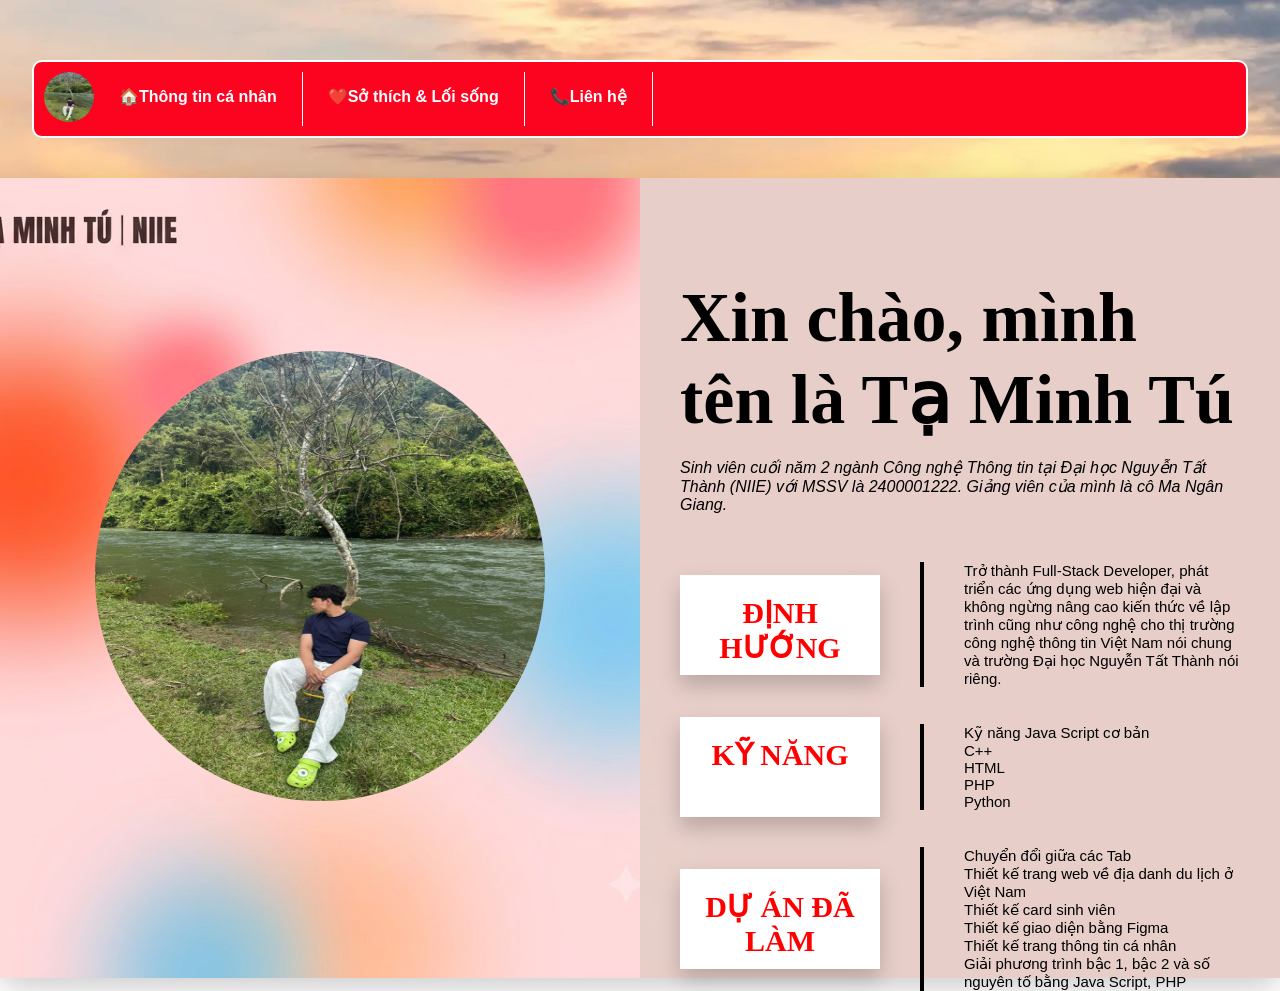
<file: index.html>
<!DOCTYPE html>
<html lang="en">
  <head>
    <meta charset="UTF-8" />
    <meta name="viewport" content="width=device-width, initial-scale=1" />
    <link rel="stylesheet" href="task2.css" />
    <title>TASK 2</title>
  </head>
  <body>
    <div class = "anhbia">
        <div class="thanhchon">
            <nav>
                <div class="trangtri">
                <img src="anhdaidien.jpg" alt="trangtritieude" class="trangtritieude">
                </div>
                <div class="menu-btn" onclick="toggleMenu()">☰</div>
                <a href="index.html"><b>🏠Thông tin cá nhân</b></a>
                <a href="page2/page2.html"><b>❤️Sở thích & Lối sống</b></a>
                <a href="page3/page3.html"><b>📞Liên hệ</b></a>
            </nav>
        </div>


        <div class="page1">
            <div class="pageleft">
              <div class="anhdaidien">
                <img src="anhdaidien.jpg" alt="Logo" class="logo">
            </div>
            </div>
            <div class="pageright">
            <h1><b>Xin chào, mình tên là Tạ Minh Tú</b></h1> <br>
            <p><i>Sinh viên cuối năm 2 ngành Công nghệ Thông tin tại Đại học Nguyễn Tất Thành (NIIE) với MSSV là 2400001222. Giảng viên của mình là cô Ma Ngân Giang.</i></p><br>
            <div class="row">
              <div class="left">
                <h2>ĐỊNH HƯỚNG</h2>
              </div>
              <div class="right">
                <p>Trở thành Full-Stack Developer, phát triển các ứng dụng web hiện đại và không ngừng nâng cao kiến thức về lập trình cũng như công nghệ cho thị trường công nghệ thông tin Việt Nam nói chung và trường Đại học Nguyễn Tất Thành nói riêng.</p>
              </div>
              </div>

              <div class="row">
              <div class="left">
                <h2> KỸ NĂNG </h2>
              </div>
              <div class="right">
                <p>Kỹ năng Java Script cơ bản<br>
                  C++<br>
                  HTML<br> 
                  PHP<br>
                  Python<br>
                </p>
              </div>
              </div>
            
              <div class="row">
                <div class="left">
                  <h2> DỰ ÁN ĐÃ LÀM</h2>
                </div>
                <div class="right">
                  <p>Chuyển đổi giữa các Tab<br>
                  Thiết kế trang web về địa danh du lịch ở Việt Nam<br>
                  Thiết kế card sinh viên<br>
                  Thiết kế giao diện bằng Figma<br>
                  Thiết kế trang thông tin cá nhân<br>
                  Giải phương trình bậc 1, bậc 2 và số nguyên tố bằng Java Script, PHP<br>
                </p>
                </div>
              </div>
          </div>
            

        </div>


    <script src="task2.js"></script>
    </div>
  </body>
  </html>
</file>
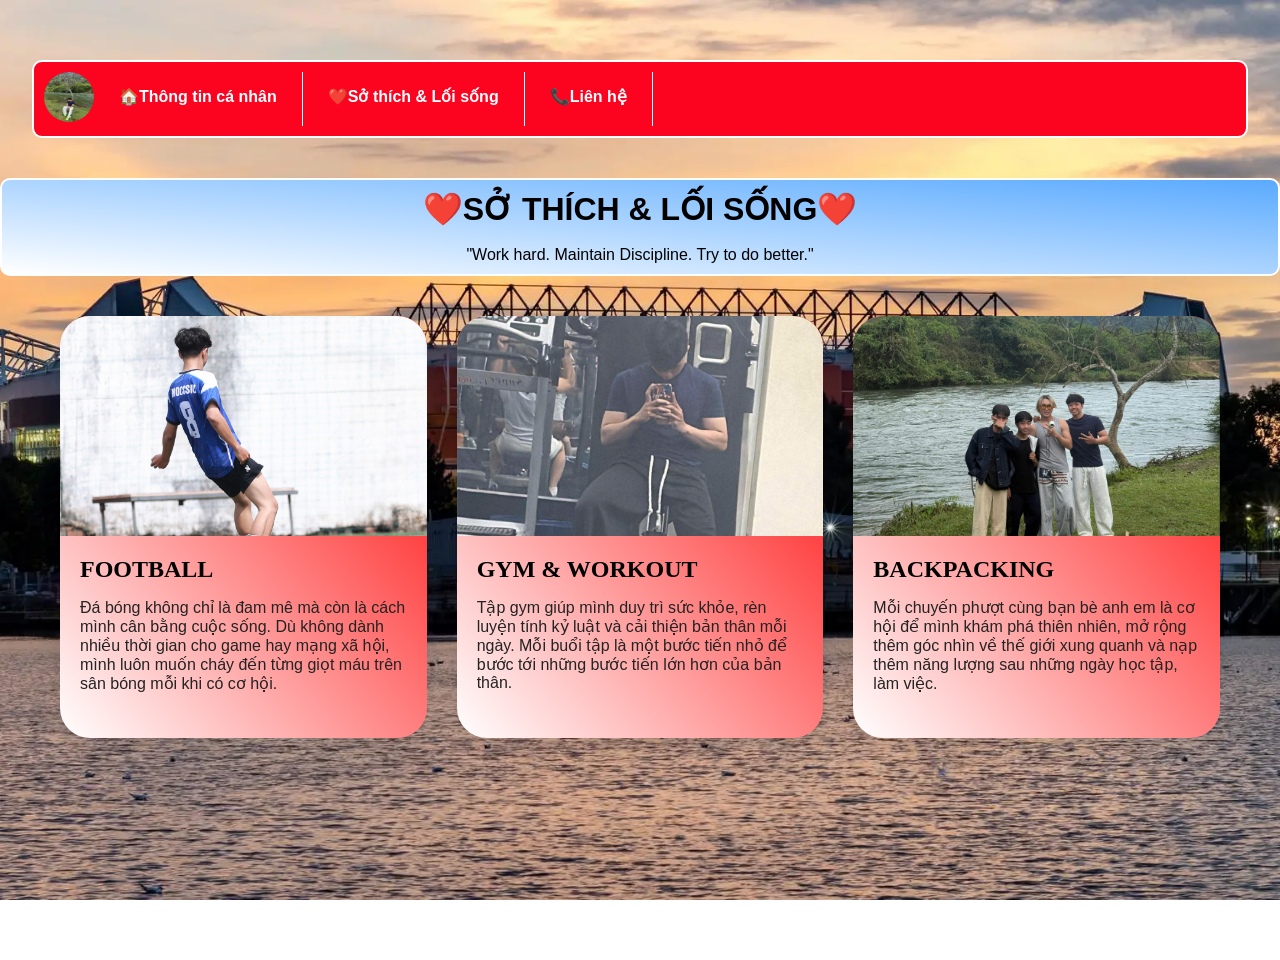
<file: page2/page2.html>
<!DOCTYPE html>
<html lang="en">
  <head>
    <meta charset="UTF-8" />
    <meta name="viewport" content="width=device-width, initial-scale=1" />
    <link rel="stylesheet" href="page2.css" />
    <title>Sở thích & Lối sống</title>
  </head>
<body>
    <div class="anhbia">
        <div class="thanhchon">
            <nav>
                <div class="trangtri">
                <img src="anhdaidien.jpg" alt="trangtritieude" class="trangtritieude">
                </div>
                <div class="menu-btn" onclick="toggleMenu()">☰</div>
                <a href="../index.html"><b>🏠Thông tin cá nhân</b></a>
                <a href="page2.html"><b>❤️Sở thích & Lối sống</b></a>
                <a href="../page3/page3.html"><b>📞Liên hệ</b></a>
            </nav>
        </div>
        <div class="tieude">
            <h1>❤️SỞ THÍCH & LỐI SỐNG❤️</h1><br>
            <p> "Work hard. Maintain Discipline. Try to do better."</p>
        </div>

        <div class="toanbothe">
            <div class="the">
                <img src="picture/football.jpg" alt="Football">
                <div class="the-content">
                    <h2> FOOTBALL </h2>
                    <p class="thongtin">
                        Đá bóng không chỉ là đam mê mà còn là cách mình cân bằng cuộc sống. Dù không dành nhiều thời gian cho game hay mạng xã hội, mình luôn muốn cháy đến từng giọt máu trên sân bóng mỗi khi có cơ hội.
                </div>
            </div>

            <div class="the">
                <img src="picture/gym(1).jpg" alt="Football">
                <div class="the-content">
                    <h2> GYM & WORKOUT </h2>
                    <p class="thongtin">
                        Tập gym giúp mình duy trì sức khỏe, rèn luyện tính kỷ luật và cải thiện bản thân mỗi ngày. Mỗi buổi tập là một bước tiến nhỏ để bước tới những bước tiến lớn hơn của bản thân.
                    </p>
                </div>
            </div>

            <div class="the">
                <img src="picture/backpaking.jpg" alt="Football">
                <div class="the-content">
                    <h2> BACKPACKING </h2>
                    <p class="thongtin">
                        Mỗi chuyến phượt cùng bạn bè anh em là cơ hội để mình khám phá thiên nhiên, mở rộng thêm góc nhìn về thế giới xung quanh và nạp thêm năng lượng sau những ngày học tập, làm việc.
                    </p>
                </div>
            </div>
        </div>


    </div>
    <script src="page2.js"></script>
</body>
</html>
</file>
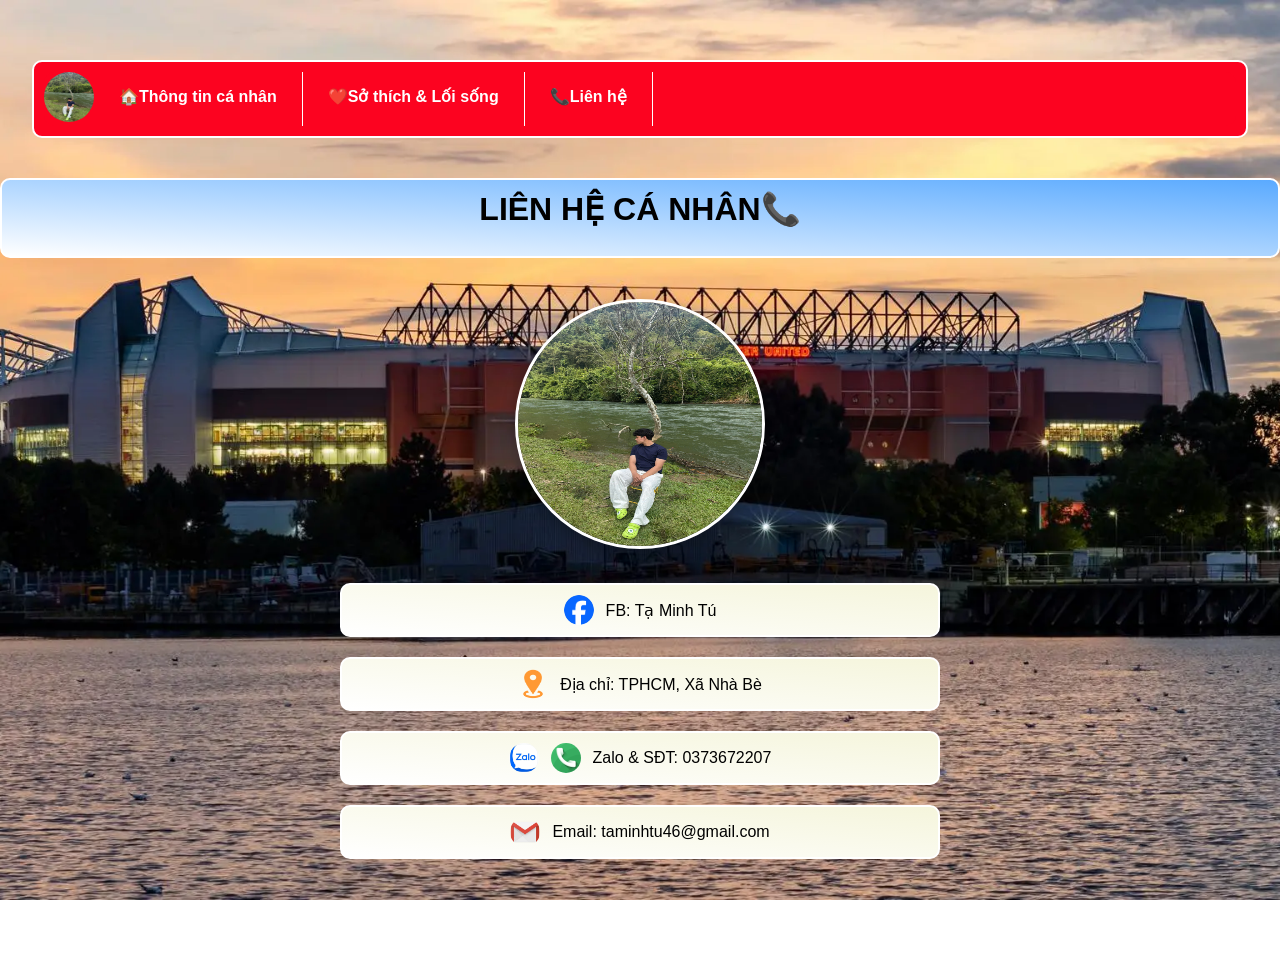
<file: page3/page3.html>
<!DOCTYPE html>
<html lang="en">
  <head>
    <meta charset="UTF-8" />
    <meta name="viewport" content="width=device-width, initial-scale=1" />
    <link rel="stylesheet" href="page3.css" />
    <title>Liên hệ</title>
  </head>
  <body>
    <div class = "anhbia">
        <div class="thanhchon">
            <nav>
                <div class="trangtri">
                <img src="avt.jpg" alt="trangtritieude" class="trangtritieude">
                </div>
                <div class="menu-btn" onclick="toggleMenu()">☰</div>
                <a href="../index.html"><b>🏠Thông tin cá nhân</b></a>
                <a href="../page2/page2.html"><b>❤️Sở thích & Lối sống</b></a>
                <a href="page3.html"><b>📞Liên hệ</b></a>
            </nav>
        </div>

        <div class="tieude">
            <h1>LIÊN HỆ CÁ NHÂN📞</h1><br>
        </div>

        <div class="anhdaidien">
            <img src="avt.jpg" alt="anhdaidien">
        </div>
        <div class="lienhe">
            <div class="decor">
                <img src="picture/fb.png" alt="phaybuc">
                    <p>FB: Tạ Minh Tú</p>
            </div>
        </div>

        <div class="lienhe">
            <div class="decor">
                <img src="picture/diachi.png" alt="diachi">
                    <p>Địa chỉ: TPHCM, Xã Nhà Bè</p>
            </div>
        </div>

        <div class="lienhe">
            <div class="decor">
                <img src="picture/zalo.jpg" alt="zalo">
                <img src="picture/sdt.webp" alt="sodienthoai">
                    <p>Zalo & SĐT: 0373672207</p>
            </div>
        </div>

        <div class="lienhe">
            <div class="decor">
                <img src="picture/email.png" alt="email">
                    <p>Email: taminhtu46@gmail.com</p>
            </div>
        </div>

    </div>


     <script src="page3.js"></script>
    </body>
</html>
</file>
<file: task2.css>
* {
  margin: 0;
  padding: 0;
  box-sizing: border-box;
}

html,
body {
  height: 100%;
}
body {
    font-family: "Poppins", sans-serif;
    background-image: url("anhbia.webp");
    background-size: cover;
    background-repeat: no-repeat;
    background-position: center center;
    background-attachment: fixed;
    overflow-y: auto;
}
.thanhchon {
    color: #FFFFFF;
    max-width: 95%;
    margin: 60px auto;
    font-family: "Poppins", sans-serif;
    background: #fc0320;
    border: 2px solid white;
    border-radius: 10px;
    padding: 10px;
    margin-bottom: 40px;
    text-align: center;
}
.trangtri img{
    width: 50px;
    height: 50px;
    border-radius: 50%;
}
.anhdaidien img {
    margin-top: 0;
    width: 450px;
    height: 450px;
    border-radius: 50%;
    transition:0.4s;
}
.anhdaidien img:hover {
    transform:scale(1.05);
}
/* giao diện trên máy tính*/
.page1 {
    display:flex;
    height: 800px;
    width: 100%;
    border: #FFFFFF;
    background-color: #ffffff;
    border-color: #ffffff;
    border-radius: 15px;
    box-shadow:0 10px 30px rgba(0,0,0,.2);

}
.pageleft{
    background-image: url("7mau.jpg");
    background-size: cover;
    background-position: center;
    background-repeat: no-repeat;
    padding: 20px;
    text-align: center;
    display: flex;
    justify-content: center;
    align-items: center;
    width: 50%;
}
.pageright{
    background-image: url("hong.jpg");
    background-size: cover;
    background-position: center;
    background-repeat: no-repeat;
    width: 50%;
    padding: 40px;

}
 .row{
    display:flex;
    align-items:center;
    margin:30px 0;
}
.left{
    width:200px;
    height: 100px;
    background:white;
    padding:20px;
    text-align:center;
    color:red;
    font-size:40px;
    font-weight:bold;
    box-shadow:0 10px 20px rgba(0,0,0,0.2);
}
.left:hover {
    transform: translateY(-5px);
    box-shadow: 0 10px 20px rgba(0,0,0,0.3);
    transition: 0.75s;
}
.right{
    flex: 1;
    margin-left:40px;
    padding-left:40px;
    border-left:4px solid black;
    font-size:15px;
}
.right:hover{
    transform: translateY(-5px);
    box-shadow: 0 10px 20px rgba(0,0,0,0.3);
    transition: 0.75s;
}
nav {
    flex-wrap: wrap;
    display: flex;
    background-color: #fc0320;
    border-radius: 10px;
}
nav a {
    border-right: #ffffff 1px solid;
    color: white;
    padding: 15px 25px;
    text-decoration: none;
}

nav a:hover {
    transform: translateY(-5px);
    border-radius: 10px;
}
h1 {
    margin-top: 60px;
    font-family: 'Times New Roman', Times, serif;
    font-size: 70px;
}
h2 {
    font-family: 'Times New Roman', Times, serif;
    font-size: 30px;
}

.menu-btn{
    display:none;
    font-size:30px;
    color:white;
    cursor:pointer;
    margin-left:auto;
    padding:10px 20px;
}
/* giao diện trên điện thọại*/
/*có tác dụng xuất hiện ba gạch bao gồm cả 3 cái nút trên thanh chọn khi mở bằng điện thoại*/
@media (max-width:768px){
.menu-btn{
    display:block;
}
    /* chỉ ghi đè khi màn hình nhỏ */
nav{
    flex-direction:column;
}
nav a{
    display:none;
    width:100%;
    text-align:center;
    border-right:none;
    border-top:1px solid white;
}
nav.show a{
    display:block;
}
.page1 {
    flex-direction: column; /* Xếp cột trái/phải thành hàng dọc */
    height: auto;           /* Cho khung tự co giãn chiều cao */
    }
.pageleft  {
    width: 100%;            /* Mỗi bên chiếm hết chiều ngang */
    padding: 20px;
    }
.pageright {
    width: 100%;            /* Mỗi bên chiếm hết chiều ngang */
    padding: 20px;
}
.anhdaidien img {
    margin-top: 20px;       /* Giảm margin trên mobile */
    width: 200px;           /* Thu nhỏ avatar lại 200px cho vừa màn hình */
    height: 200px;
}
h1 {
    margin-top: 20px;
    font-size: 32px;        /* Thu nhỏ h1 để không vỡ chữ */
    }
.row {
    flex-direction: column;
    align-items: flex-start;
}

.left {
    width: 100%;
    min-height: auto;
    padding: 10px;
    margin-bottom: 10px;
  }

.right {
    margin-left: 0;
    padding-left: 15px;
    width: 100%;
}
}
</file>
<file: page2/page2.css>
* {
  margin: 0;
  padding: 0;
  box-sizing: border-box;
}

html,
body {
  height: 100%;
}
body {
    font-family: "Poppins", sans-serif;;
    background-image: url("anh.webp");
    background-size: cover;
    background-repeat: no-repeat;
    background-position: center center;
    background-attachment: fixed;
    overflow-y: auto;
}
.thanhchon {
    color: #FFFFFF;
    max-width: 95%;
    margin: 60px auto;
    font-family: "Poppins", sans-serif;
    background: #fc0320;
    border: 2px solid white;
    border-radius: 10px;
    padding: 10px;
    margin-bottom: 40px;
    text-align: center;
}
.trangtri img{
    width: 50px;
    height: 50px;
    border-radius: 50%;
}
.tieude {
    background: linear-gradient(to top right, #ffffff, #5aaaff);
    border: 2px solid white;
    border-radius: 10px;
    padding: 10px;
    margin-bottom: 40px;
    text-align: center;
}
.toanbothe {
    display: grid;
    grid-template-columns: repeat(3, 1fr);
    gap: 30px;
    max-width: 1200px;
    margin: 0 auto 50px;
    padding: 0 20px;
}
.the {
    background: linear-gradient(to top right, white, red);
    border-radius: 30px;
    box-shadow: 0 6px 18px rgba(0, 0, 0, 0.1);
    border: white;
    overflow: hidden;
    overflow-y: auto;
}
.the:hover {
    transform: translateY(-5px);
    transition: transform 0.3s ease, box-shadow 0.3s ease;
    box-shadow: 0 12px 24px rgba(0, 0, 0, 0.2);
}

.the img {
    width: 100%;
    height: 220px;
    object-fit: cover;
    display: block;
}
.the-content {
    padding: 20px;
}

.the-content h2 {
    color: black;
    font-family: 'Times New Roman', Times, serif;
}

.the-content p {
    color: #232323;
    margin: 15px 0 20px;
}
.thongtin {
    height: 100px;
}
nav {
    flex-wrap: wrap;
    display: flex;
    background-color: #fc0320;
    border-radius: 10px;
}

nav a {
    border-right: #ffffff 1px solid;
    color: white;
    padding: 15px 25px;
    text-decoration: none;
}

nav a:hover {
    transform: translateY(-5px);
    border-radius: 10px;
}
.menu-btn {
    display: none;
    color: white;
    font-size: 24px;
    cursor: pointer;
    padding: 5px 15px;
}
/*có tác dụng xuất hiện ba gạch bao gồm cả 3 cái nút trên thanh chọn khi mở bằng điện thoại*/
@media (max-width:768px){
.menu-btn{
    display:block;
}
    /* chỉ ghi đè khi màn hình nhỏ */
nav{
    flex-direction:column;
}
nav a{
    display:none;
    width:100%;
    text-align:center;
    border-right:none;
    border-top:1px solid white;
}
    nav.show a{
        display:block;
    }
}
</file>
<file: page3/page3.css>
* {
  margin: 0;
  padding: 0;
  box-sizing: border-box;
}

html,
body {
  height: 100%;
}
body {
    font-family: "Poppins", sans-serif;
    background-image: url("background.webp");
    background-size: cover;
    background-repeat: no-repeat;
    background-position: center center;
    background-attachment: fixed;
    overflow-y: auto;
    padding-bottom: 300px;
}
.thanhchon {
    color: #FFFFFF;
    max-width: 95%;
    margin: 60px auto;
    font-family: "Poppins", sans-serif;
    background: #fc0320;
    border: 2px solid white;
    border-radius: 10px;
    padding: 10px;
    margin-bottom: 40px;
    text-align: center;
}
.anhdaidien {
    text-align: center;
    margin: 20px auto 30px;
    width: 100%;
}
.anhdaidien img {
    margin-left: 0 auto;
    margin-top: 1px;
    width: 250px;
    height: 250px;
    border-radius: 50%;
    border: 3px solid white;
    box-shadow: 0 4px 15px rgba(0,0,0,0.3);
    transition:0.4s;
}
.anhdaidien img:hover {
    transform:scale(1.05);
}
.lienhe {
    color: black;
    max-width: 600px;
    max-height: 400px;
    background: linear-gradient(to top right, #ffffff, #F5F5DC);
    border: 2px solid white;
    border-radius: 10px;
    padding: 10px;
    margin: 0 auto 20px;
    text-align: center;
    margin-right: auto;
}
.lienhe:hover {
    box-shadow: 0 4px 15px rgba(0,0,0,0.3);
    transform: translateY(-5px);
}
nav {
    flex-wrap: wrap; /* tự động xuống dòng khi màn hình bị thu nhỏ lại khi mở bằng điện thoại */
    display: flex;
    background-color: #fc0320;
    border-radius: 10px;
}

nav a {
    border-right: #ffffff 1px solid;
    color: white;
    padding: 15px 25px;
    text-decoration: none;
}

nav a:hover {
    transform: translateY(-5px);
    border-radius: 10px;
}
.trangtri img{
    width: 50px;
    height: 50px;
    border-radius: 50%;
}
.decor {
  display: flex;  
  align-items: center;
  justify-content: center;
  gap: 12px;             
}

.decor img {
  width: 30px;          
  height: 30px;         
  border-radius: 50%;    
}
.tieude {
    background: linear-gradient(to top right, #ffffff, #5aaaff);
    border: 2px solid white;
    border-radius: 10px;
    padding: 10px;
    margin-bottom: 40px;
    text-align: center;
}
.menu-btn {
    display: none;
    color: white;
    font-size: 24px;
    cursor: pointer;
    padding: 5px 15px;
}
/*có tác dụng xuất hiện ba gạch bao gồm cả 3 cái nút trên thanh chọn khi mở bằng điện thoại*/
@media (max-width:768px){
.menu-btn{
    display:block;
}
    /* chỉ ghi đè khi màn hình nhỏ */
nav{
    flex-direction:column;
}
nav a{
    display:none;
    width:100%;
    text-align:center;
    border-right:none;
    border-top:1px solid white;
}
    nav.show a{
        display:block;
    }
}
</file>
